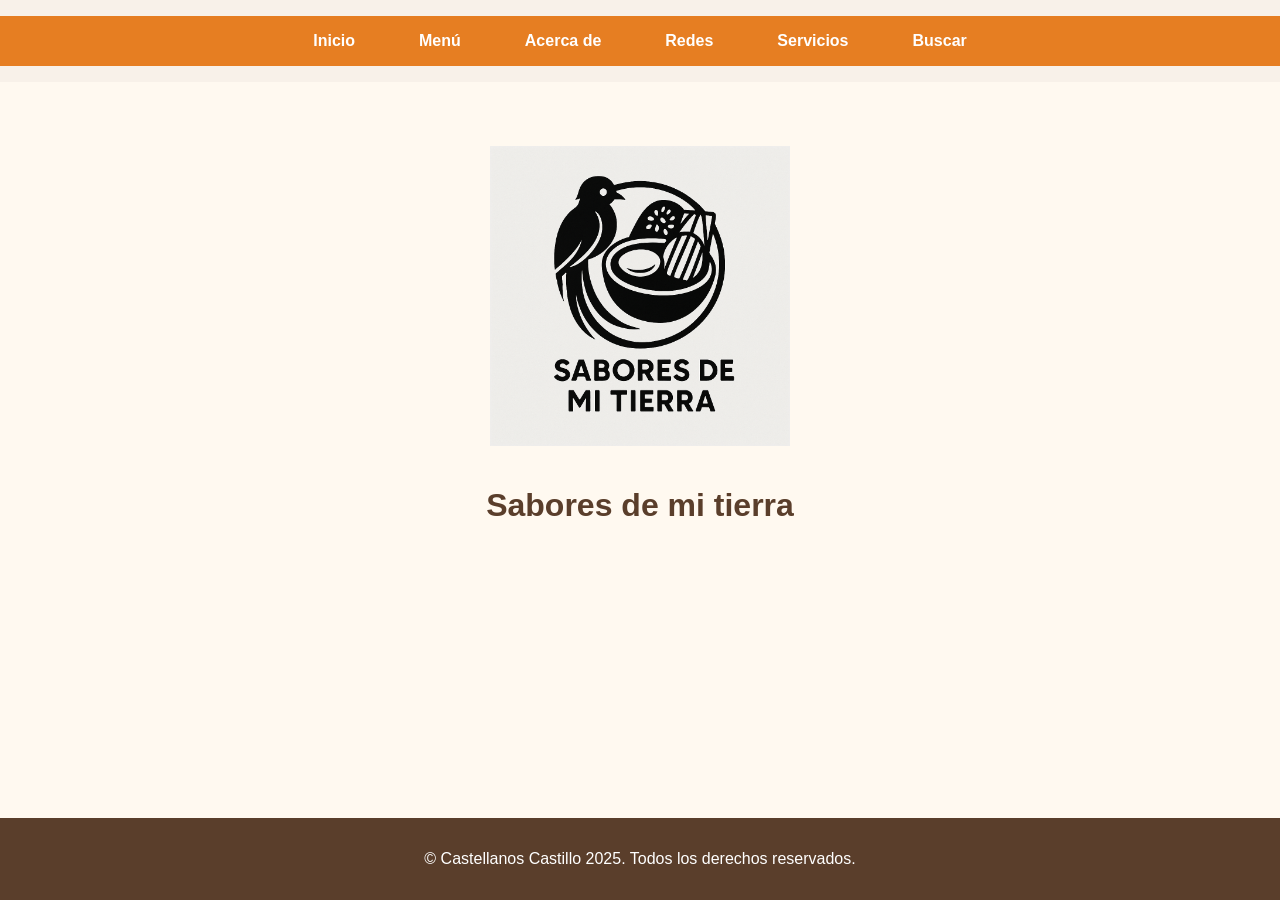
<file: index.html>
<!DOCTYPE html>
<html lang="es">
<head>
    <meta charset="UTF-8">
    <meta name="viewport" content="width=device-width, initial-scale=1.0">
    <title>Sabores de mi tierra - Inicio</title>
    <link rel="stylesheet" href="styles/estilos.css">
</head>
<body>




    
    <!-- Menú superior -->
    <header class="header">
        <nav class="nav">
            <ul class="nav-list">
                <li><a href="index.html">Inicio</a></li>
                <li><a href="menu.html">Menú</a></li>
                <li><a href="acerca.html">Acerca de</a></li>
                <li><a href="redes.html">Redes</a></li>
                <li><a href="servicios.html">Servicios</a></li>
                <li><a href="busqueda.html">Buscar</a></li>
            </ul>
        </nav>
    </header>

    <!-- Logo grande -->
    <main class="main-index">
        <div class="logo-grande">
            <img src="imagenes/logo.png" alt="Sabores de mi tierra" width="300">
            <h1>Sabores de mi tierra</h1>
        </div>
    </main>

    <!-- Footer -->
    <footer class="footer">
        <p>&copy; Castellanos Castillo 2025. Todos los derechos reservados.</p>
    </footer>
</body>
</html>
</file>
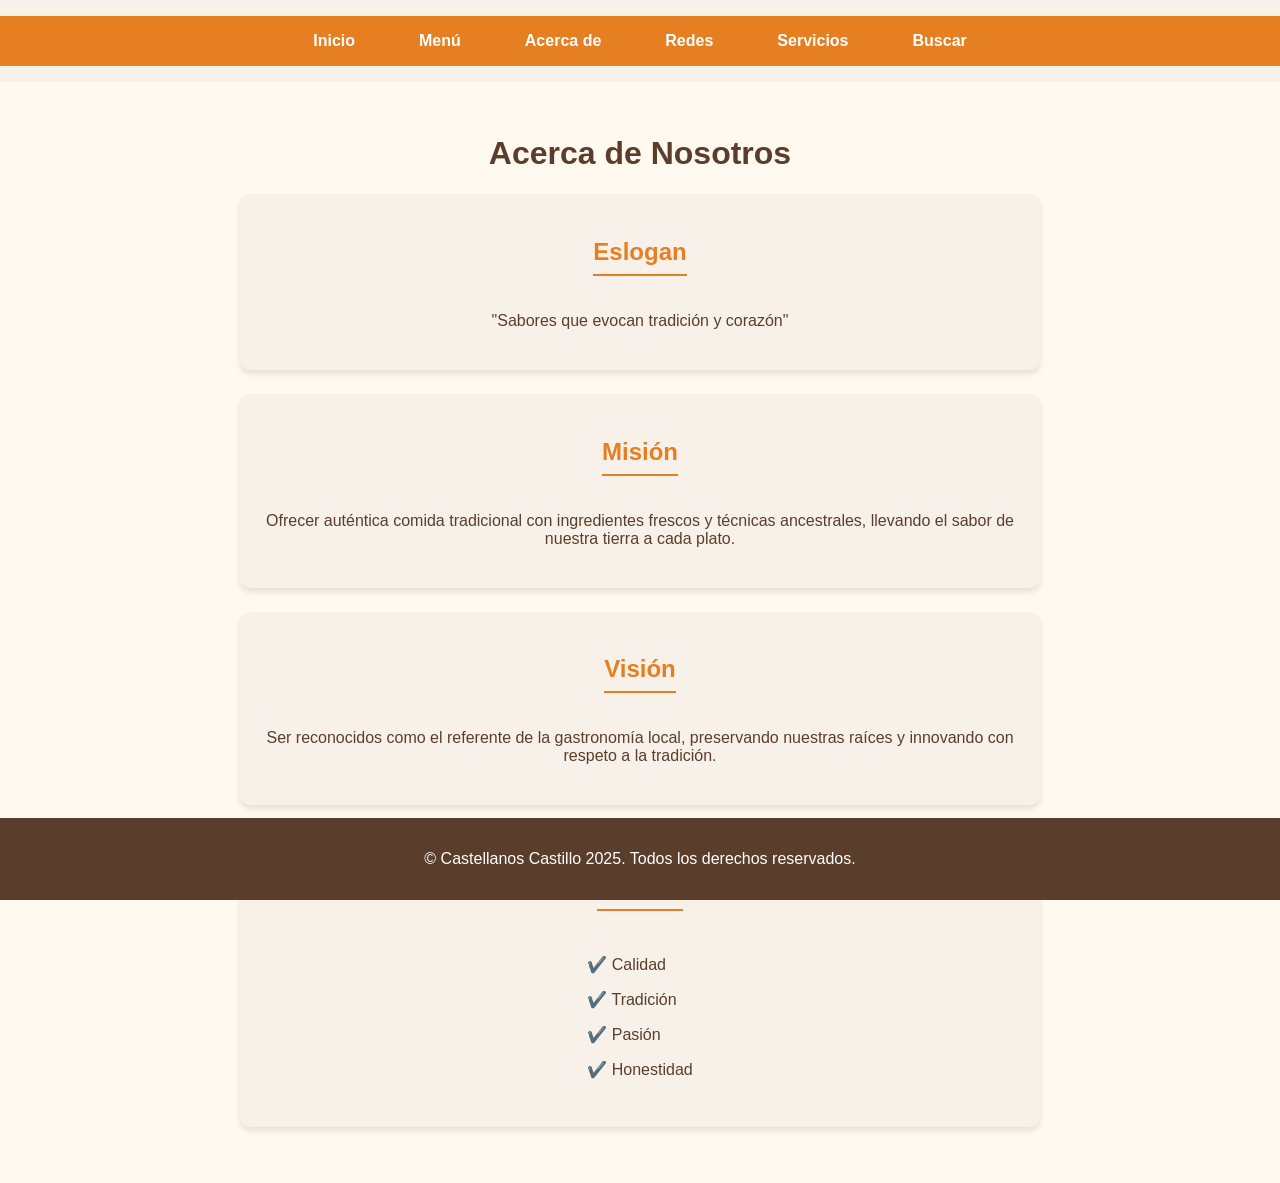
<file: acerca.html>
<!DOCTYPE html>
<html lang="es">
<head>
    <meta charset="UTF-8">
    <meta name="viewport" content="width=device-width, initial-scale=1.0">
    <title>Sabores de mi tierra - Acerca de</title>
    <link rel="stylesheet" href="styles/estilos.css">
</head>
<body>




    
    <!-- Menú superior (rutas) -->
    <header class="header">
        <nav class="nav">
            <ul class="nav-list">
                <li><a href="index.html">Inicio</a></li>
                <li><a href="menu.html">Menú</a></li>
                <li><a href="acerca.html">Acerca de</a></li>
                <li><a href="redes.html">Redes</a></li>
                <li><a href="servicios.html">Servicios</a></li>
                <li><a href="busqueda.html">Buscar</a></li>
            </ul>
        </nav>
    </header>

    <!-- Contenido específico de "Acerca de" -->
    <main class="main-acerca">
        <h1>Acerca de Nosotros</h1>
        
        <section class="seccion-info">
            <h2>Eslogan</h2>
            <p>"Sabores que evocan tradición y corazón"</p>
        </section>

        <section class="seccion-info">
            <h2>Misión</h2>
            <p>Ofrecer auténtica comida tradicional con ingredientes frescos y técnicas ancestrales, llevando el sabor de nuestra tierra a cada plato.</p>
        </section>

        <section class="seccion-info">
            <h2>Visión</h2>
            <p>Ser reconocidos como el referente de la gastronomía local, preservando nuestras raíces y innovando con respeto a la tradición.</p>
        </section>

        <section class="seccion-info">
            <h2>Valores</h2>
            <br>
            <ul class="valores-lista">
                <li>✔️ Calidad</li>
                <li>✔️ Tradición</li>
                <li>✔️ Pasión</li>
                <li>✔️ Honestidad</li>
            </ul>
        </section>
    </main>

    <!-- Footer (igual en todas las páginas) -->
    <footer class="footer">
        <p>&copy; Castellanos Castillo 2025. Todos los derechos reservados.</p>
    </footer>
</body>
</html>
</file>
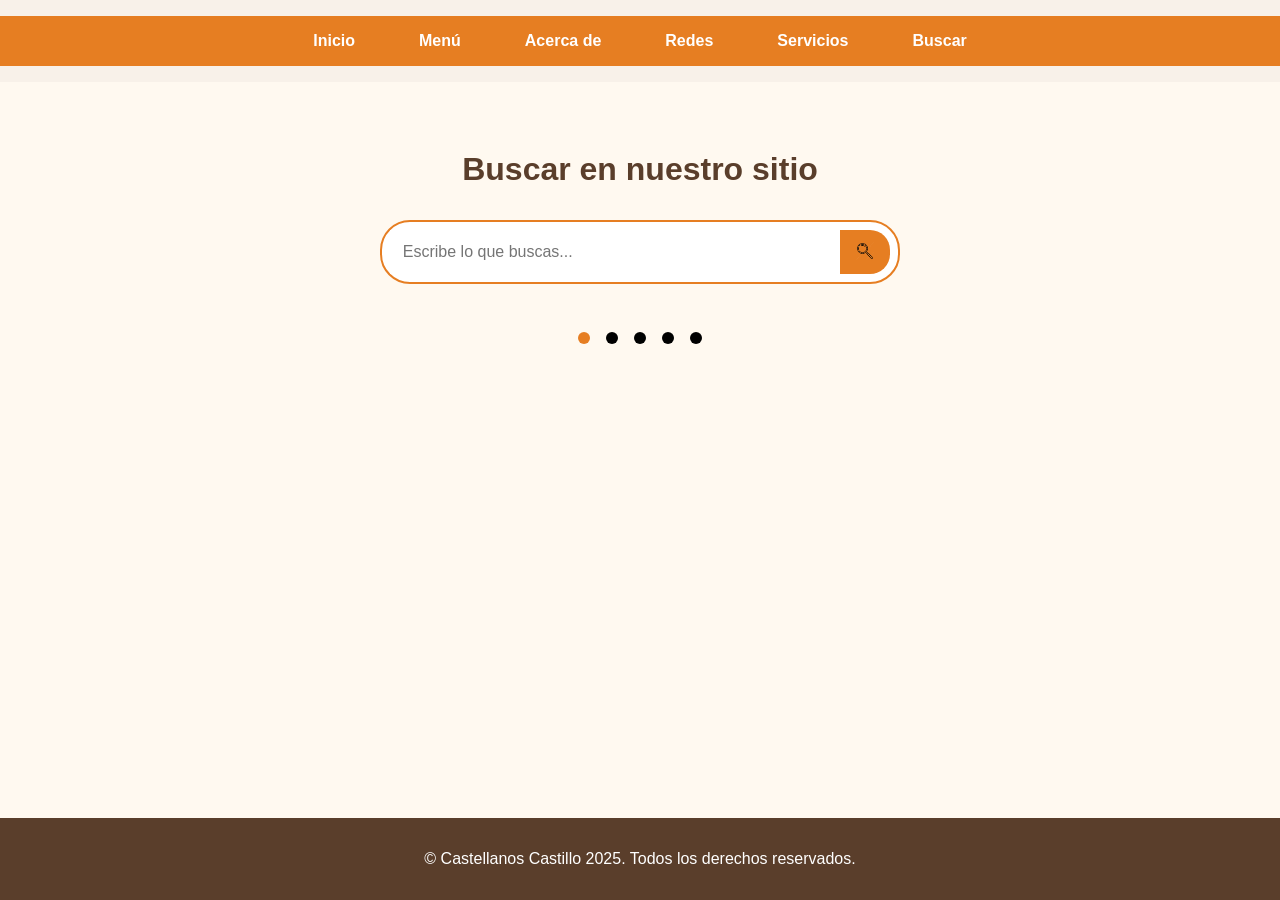
<file: busqueda.html>
<!DOCTYPE html>
<html lang="es">
<head>
    <meta charset="UTF-8">
    <meta name="viewport" content="width=device-width, initial-scale=1.0">
    <title>Sabores de mi tierra - Buscar</title>
    <link rel="stylesheet" href="styles/estilos.css">
</head>
<body>





    <!-- Menú superior (rutas) -->
    <header class="header">
        <nav class="nav">
            <ul class="nav-list">
                <li><a href="index.html">Inicio</a></li>
                <li><a href="menu.html">Menú</a></li>
                <li><a href="acerca.html">Acerca de</a></li>
                <li><a href="redes.html">Redes</a></li>
                <li><a href="servicios.html">Servicios</a></li>
                <li><a href="busqueda.html">Buscar</a></li>
            </ul>
        </nav>
    </header>

    <!-- Contenido específico de Búsqueda -->
    <main class="main-busqueda">
        <h1>Buscar en nuestro sitio</h1>
        
        <div class="contenedor-busqueda">
            <div class="barra-busqueda">
                <input type="text" placeholder="Escribe lo que buscas...">
                <button type="submit">
                    <img src="imagenes/busqueda/lupa.png" alt="Buscar" width="20">
                </button>
            </div>

            <div class="indicadores-navegacion">
                <span class="punto activo"></span>
                <span class="punto"></span>
                <span class="punto"></span>
                <span class="punto"></span>
                <span class="punto"></span>
            </div>
        </div>
    </main>

    <!-- Footer (igual en todas las páginas) -->
    <footer class="footer">
        <p>&copy; Castellanos Castillo 2025. Todos los derechos reservados.</p>
    </footer>

</body>

</html>
</file>
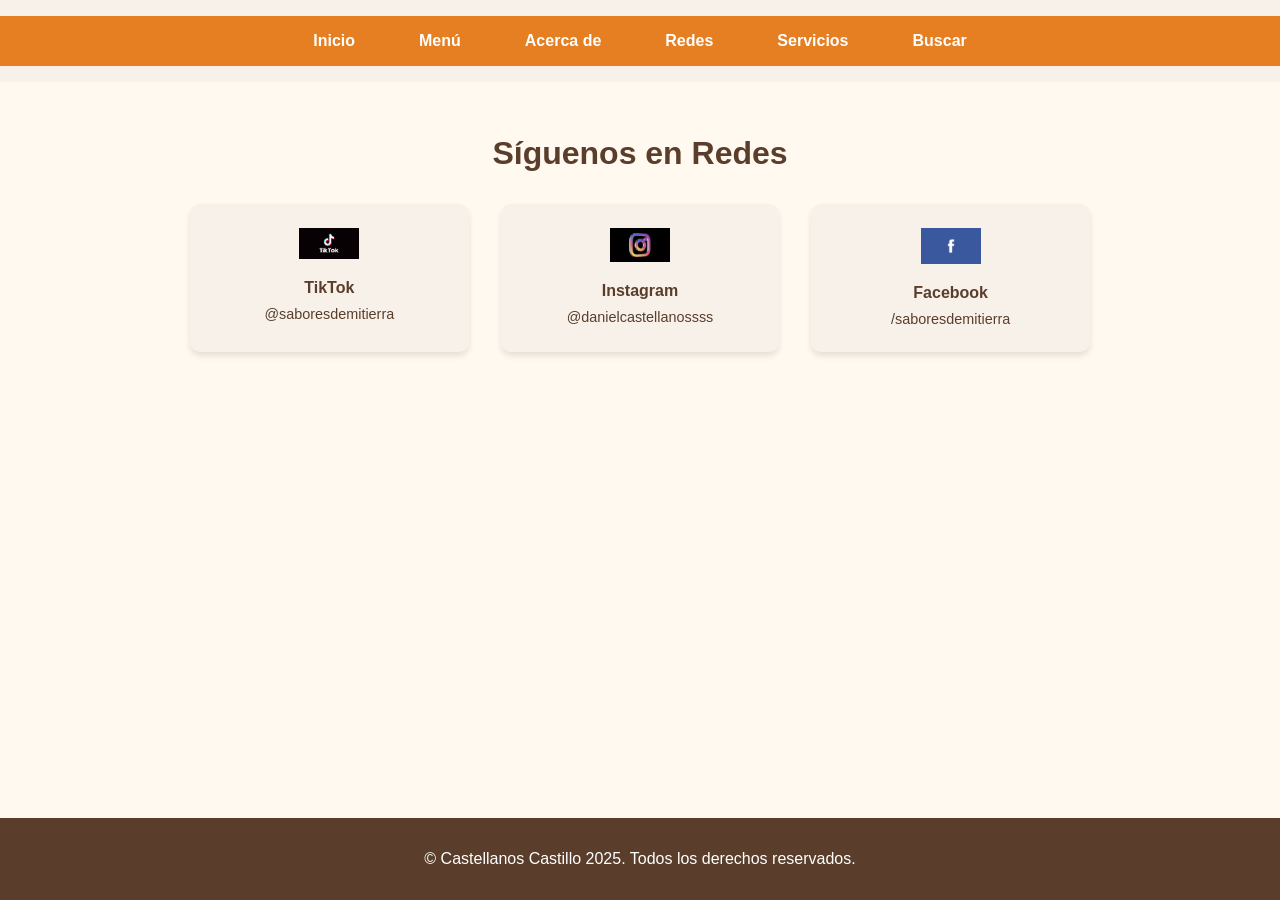
<file: redes.html>
<!DOCTYPE html>
<html lang="es">
<head>
    <meta charset="UTF-8">
    <meta name="viewport" content="width=device-width, initial-scale=1.0">
    <title>Sabores de mi tierra - Redes Sociales</title>
    <link rel="stylesheet" href="styles/estilos.css">
</head>
<body>
    <!-- Menú superior (rutas) -->
    <header class="header">
        <nav class="nav">
            <ul class="nav-list">
                <li><a href="index.html">Inicio</a></li>
                <li><a href="menu.html">Menú</a></li>
                <li><a href="acerca.html">Acerca de</a></li>
                <li><a href="redes.html">Redes</a></li>
                <li><a href="servicios.html">Servicios</a></li>
                <li><a href="busqueda.html">Buscar</a></li>
            </ul>
        </nav>
    </header>

    <!-- Contenido específico de Redes Sociales -->
    <main class="main-redes">
        <h1>Síguenos en Redes</h1>
        
        <div class="redes-grid">
            <!-- TikTok -->
            <a href="https://tiktok.com" target="_blank" class="red-social">
                <img src="imagenes/redes-sociales/tiktok.png" alt="TikTok" width="60">
                <p>TikTok</p>
                <span>@saboresdemitierra</span>
            </a>

            <!-- Instagram -->
            <a href="https://instagram.com" target="_blank" class="red-social">
                <img src="imagenes/redes-sociales/instagram.png" alt="Instagram" width="60">
                <p>Instagram</p>
                <span>@danielcastellanossss</span>
            </a>

            <!-- Facebook -->
            <a href="https://facebook.com" target="_blank" class="red-social">
                <img src="imagenes/redes-sociales/facebook.png" alt="Facebook" width="60">
                <p>Facebook</p>
                <span>/saboresdemitierra</span>
            </a>
        </div>
    </main>

    <!-- Footer (igual en todas las páginas) -->
    <footer class="footer">
        <p>&copy; Castellanos Castillo 2025. Todos los derechos reservados.</p>
    </footer>
</body>
</html>
</file>
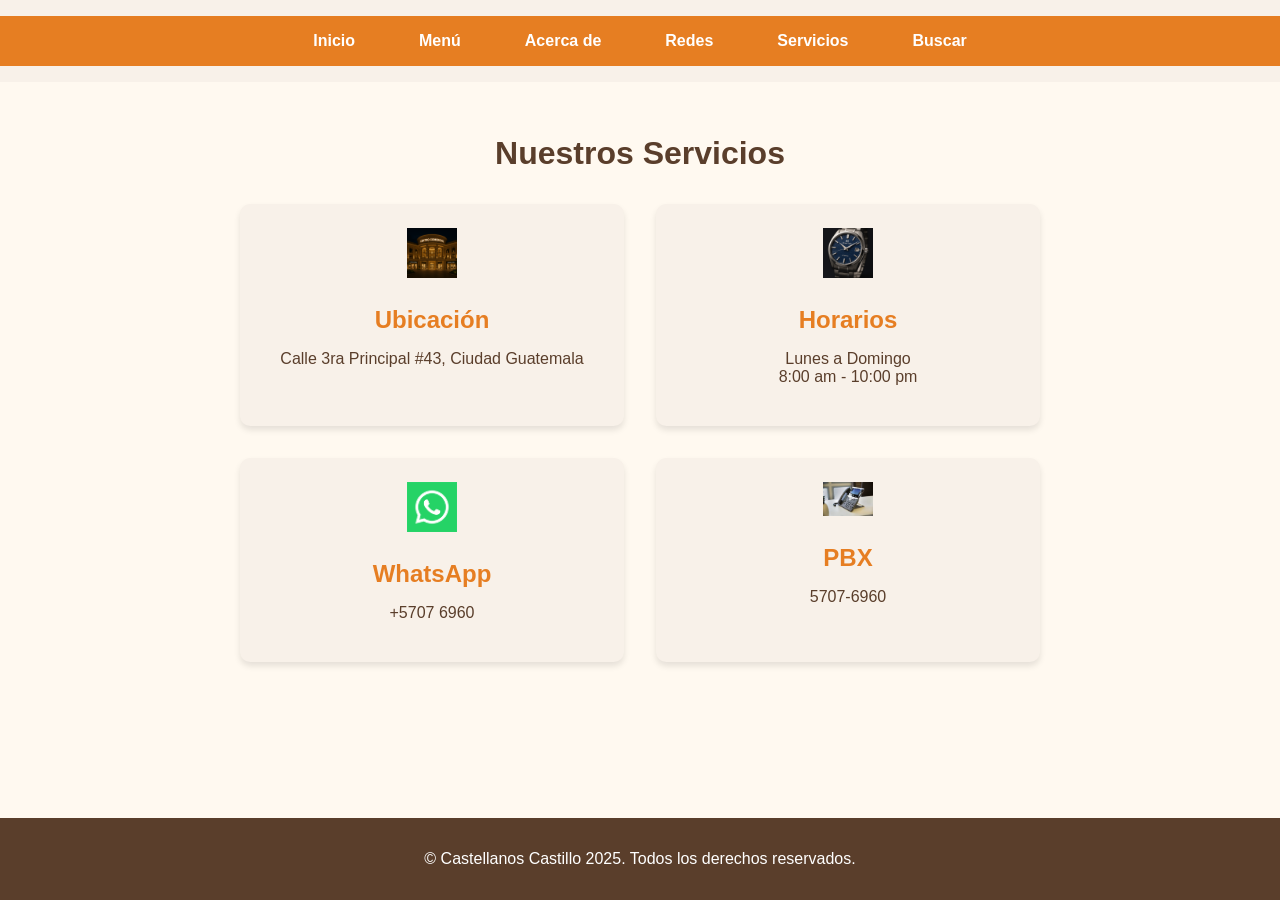
<file: servicios.html>
<!DOCTYPE html>
<html lang="es">
<head>
    <meta charset="UTF-8">
    <meta name="viewport" content="width=device-width, initial-scale=1.0">
    <title>Sabores de mi tierra - Servicios</title>
    <link rel="stylesheet" href="styles/estilos.css">
</head>
<body>
    <!-- Menú superior (rutas) -->
    <header class="header">
        <nav class="nav">
            <ul class="nav-list">
                <li><a href="index.html">Inicio</a></li>
                <li><a href="menu.html">Menú</a></li>
                <li><a href="acerca.html">Acerca de</a></li>
                <li><a href="redes.html">Redes</a></li>
                <li><a href="servicios.html">Servicios</a></li>
                <li><a href="busqueda.html">Buscar</a></li>
            </ul>
        </nav>
    </header>

    <!-- Contenido específico de Servicios -->
    <main class="main-servicios">
        <h1>Nuestros Servicios</h1>
        
        <div class="servicios-grid">
            <!-- Ubicación -->
            <div class="servicio-card">
                <img src="imagenes/servicios/ubicacion.jpg" alt="Ubicación" width="50">
                <h2>Ubicación</h2>
                <p>Calle 3ra Principal #43, Ciudad Guatemala</p>
            </div>

            <!-- Horarios -->
            <div class="servicio-card">
                <img src="imagenes/servicios/reloj.png" alt="Horarios" width="50">
                <h2>Horarios</h2>
                <p>Lunes a Domingo<br>8:00 am - 10:00 pm</p>
            </div>

            <!-- WhatsApp -->
            <div class="servicio-card">
                <img src="imagenes/servicios/whats.png" alt="WhatsApp" width="50">
                <h2>WhatsApp</h2>
                <p><a href="https://wa.me/+50257076960">+5707 6960</a></p>
            </div>

            <!-- PBX -->
            <div class="servicio-card">
                <img src="imagenes/servicios/pbx.png" alt="PBX" width="50">
                <h2>PBX</h2>
                <p>5707-6960</p>
            </div>
        </div>
    </main>

    <!-- Footer (igual en todas las páginas) -->
    <footer class="footer">
        <p>&copy; Castellanos Castillo 2025. Todos los derechos reservados.</p>
    </footer>
</body>
</html>
</file>
<file: styles/estilos.css>
/* Estilos generales */
body {
    font-family: 'Arial', sans-serif;
    margin: 0;
    padding: 0;
    background-color: #fff9f0;
    color: #5a3e2b;
}

/* Header y menú */
.header {
    background-color: #f8f1e9;
    padding: 1rem 0;
    text-align: center;
}

.nav-list {
    display: flex;
    justify-content: center;
    list-style: none;
    padding: 0;
    margin: 0;
    background-color: #e67e22;
}

.nav-list li a {
    color: white;
    text-decoration: none;
    padding: 1rem 2rem;
    display: block;
    font-weight: bold;
}

.nav-list li a:hover {
    background-color: #d35400;
}

/* Logo grande */
.main-index {
    text-align: center;
    padding: 4rem 0;
}

.logo-grande img {
    max-width: 100%;
    height: auto;
    margin-bottom: 1rem;
}

/* Footer */
.footer {
    background-color: #5a3e2b;
    color: white;
    text-align: center;
    padding: 1rem 0;
    position: fixed;
    bottom: 0;
    width: 100%;
}




/* Estilos para la página de Menú */
.main-menu {
    padding: 2rem;
    text-align: center;
}

.main-menu h1 {
    color: #e67e22;
    margin-bottom: 2rem;
}

.categorias-comida {
    display: grid;
    grid-template-columns: repeat(2, 1fr);
    gap: 2rem;
    max-width: 1000px;
    margin: 0 auto;
}

.categoria {
    background-color: #f8f1e9;
    padding: 1.5rem;
    border-radius: 10px;
    box-shadow: 0 4px 6px rgba(0, 0, 0, 0.1);
}

.categoria img {
    border-radius: 8px;
    margin-bottom: 1rem;
}

.items-comida {
    list-style: none;
    padding: 0;
    text-align: left;
}

.items-comida li {
    padding: 0.5rem 0;
    border-bottom: 1px dashed #e67e22;
}




/* Estilos para la página "Acerca de" */
.main-acerca {
    padding: 2rem;
    max-width: 800px;
    margin: 0 auto;
    text-align: center;
}

.seccion-info {
    background-color: #f8f1e9;
    padding: 1.5rem;
    border-radius: 10px;
    margin-bottom: 1.5rem;
    box-shadow: 0 4px 6px rgba(0, 0, 0, 0.1);
}

.seccion-info h2 {
    color: #e67e22;
    border-bottom: 2px solid #e67e22;
    display: inline-block;
    padding-bottom: 0.5rem;
}

.valores-lista {
    list-style: none;
    padding: 0;
    text-align: left;
    display: inline-block;
}

.valores-lista li {
    padding: 0.5rem 0;
}




/* Estilos para la página de Redes */
.main-redes {
    padding: 2rem;
    text-align: center;
}

.redes-grid {
    display: grid;
    grid-template-columns: repeat(3, 1fr);
    gap: 2rem;
    max-width: 900px;
    margin: 2rem auto;
}

.red-social {
    background-color: #f8f1e9;
    padding: 1.5rem;
    border-radius: 10px;
    text-decoration: none;
    color: #5a3e2b;
    transition: transform 0.3s;
    box-shadow: 0 4px 6px rgba(0, 0, 0, 0.1);
}

.red-social:hover {
    transform: translateY(-5px);
    background-color: #e67e22;
    color: white;
}

.red-social img {
    margin-bottom: 0.5rem;
}

.red-social p {
    font-weight: bold;
    margin: 0.5rem 0;
}

.red-social span {
    font-size: 0.9rem;
    color: inherit;
}




/* Estilos para la página de Servicios */
.main-servicios {
    padding: 2rem;
    text-align: center;
}

.servicios-grid {
    display: grid;
    grid-template-columns: repeat(2, 1fr);
    gap: 2rem;
    max-width: 800px;
    margin: 2rem auto;
}

.servicio-card {
    background-color: #f8f1e9;
    padding: 1.5rem;
    border-radius: 10px;
    box-shadow: 0 4px 6px rgba(0, 0, 0, 0.1);
}

.servicio-card img {
    margin-bottom: 1rem;
}

.servicio-card h2 {
    color: #e67e22;
    margin: 0.5rem 0;
}

.servicio-card a {
    color: #5a3e2b;
    text-decoration: none;
}

.servicio-card a:hover {
    text-decoration: underline;
}




/* Estilos para la página de Búsqueda */
.main-busqueda {
    padding: 3rem 1rem;
    text-align: center;
    min-height: 60vh;
}

.contenedor-busqueda {
    max-width: 600px;
    margin: 2rem auto;
}

.barra-busqueda {
    display: flex;
    border: 2px solid #e67e22;
    border-radius: 30px;
    overflow: hidden;
    padding: 0.5rem;
    background: white;
}

.barra-busqueda input {
    flex-grow: 1;
    border: none;
    padding: 0.8rem;
    outline: none;
    font-size: 1rem;
}

.barra-busqueda button {
    background: #e67e22;
    border: none;
    padding: 0 1.2rem;
    cursor: pointer;
    border-radius: 0 20px 20px 0;
}

.barra-busqueda button:hover {
    background: #d35400;
}

.indicadores-navegacion {
    display: flex;
    justify-content: center;
    gap: 1rem;
    margin-top: 3rem;
}

.punto {
    width: 12px;
    height: 12px;
    border-radius: 50%;
    background: #000000;
    cursor: pointer;
}

.punto.activo {
    background: #e67e22;
}











/* Estilos generales */
body {
    font-family: 'Arial', sans-serif;
    margin: 0;
    padding: 0;
    background-color: #fff9f0;
    color: #5a3e2b;
    transition: all 0.3s ease;
}


/* Efectos hover globales */


/* Menú superior */
.nav-list li a {
    color: white;
    text-decoration: none;
    padding: 1rem 2rem;
    display: block;
    font-weight: bold;
    transition: all 0.3s ease;
}

.nav-list li a:hover {
    background-color: #d35400;
    transform: scale(1.05);
}

/* Botones */
button {
    transition: all 0.3s ease !important;
}

button:hover {
    transform: translateY(-2px);
    box-shadow: 0 4px 8px rgba(0, 0, 0, 0.1);
}

/* Tarjetas interactivas (comida, redes, servicios) */
.categoria:hover,
.red-social:hover,
.servicio-card:hover {
    transform: translateY(-5px);
    box-shadow: 0 8px 15px rgba(0, 0, 0, 0.1) !important;
}

/* Enlaces de texto */
a:not(.nav-list li a):hover {
    color: #000000 !important;
    text-decoration: underline;
}


/* Efectos específicos por página */


/* Página de Menú */
.food-item:hover {
    transform: scale(1.03);
    background-color: #f0e6d2 !important;
}

.food-item:hover h3 {
    color: #e67e22;
}

/* Página de Redes */
.red-social:hover img {
    transform: rotate(5deg);
}

/* Página de Servicios */
.servicio-card:hover img {
    animation: bounce 0.5s;
}

@keyframes bounce {
    0%, 100% { transform: translateY(0); }
    50% { transform: translateY(-10px); }
}

/* Página de Búsqueda */
.barra-busqueda button:hover {
    background: #d35400 !important;
}

.punto:hover {
    background: #e67e22 !important;
    transform: scale(1.3);
}




.footer{
    justify-content: center;
}


/* Barra de búsqueda */
.barra-busqueda {
    display: flex;
    max-width: 500px;
    margin: 0 auto;
}

#input-busqueda {
    flex-grow: 1;
    padding: 10px;
    border: 2px solid #e67e22;
    border-radius: 20px 0 0 20px;
}

.barra-busqueda button {
    background: #e67e22;
    border: none;
    padding: 0 15px;
    border-radius: 0 20px 20px 0;
    cursor: pointer;
}

/* Resultados */
.resultados-busqueda {
    max-width: 800px;
    margin: 20px auto;
    text-align: left;
}

.item-resultado {
    background: #f8f1e9;
    padding: 15px;
    margin-bottom: 10px;
    border-radius: 8px;
}

.item-resultado a {
    color: #e67e22;
    text-decoration: none;
}
</file>
